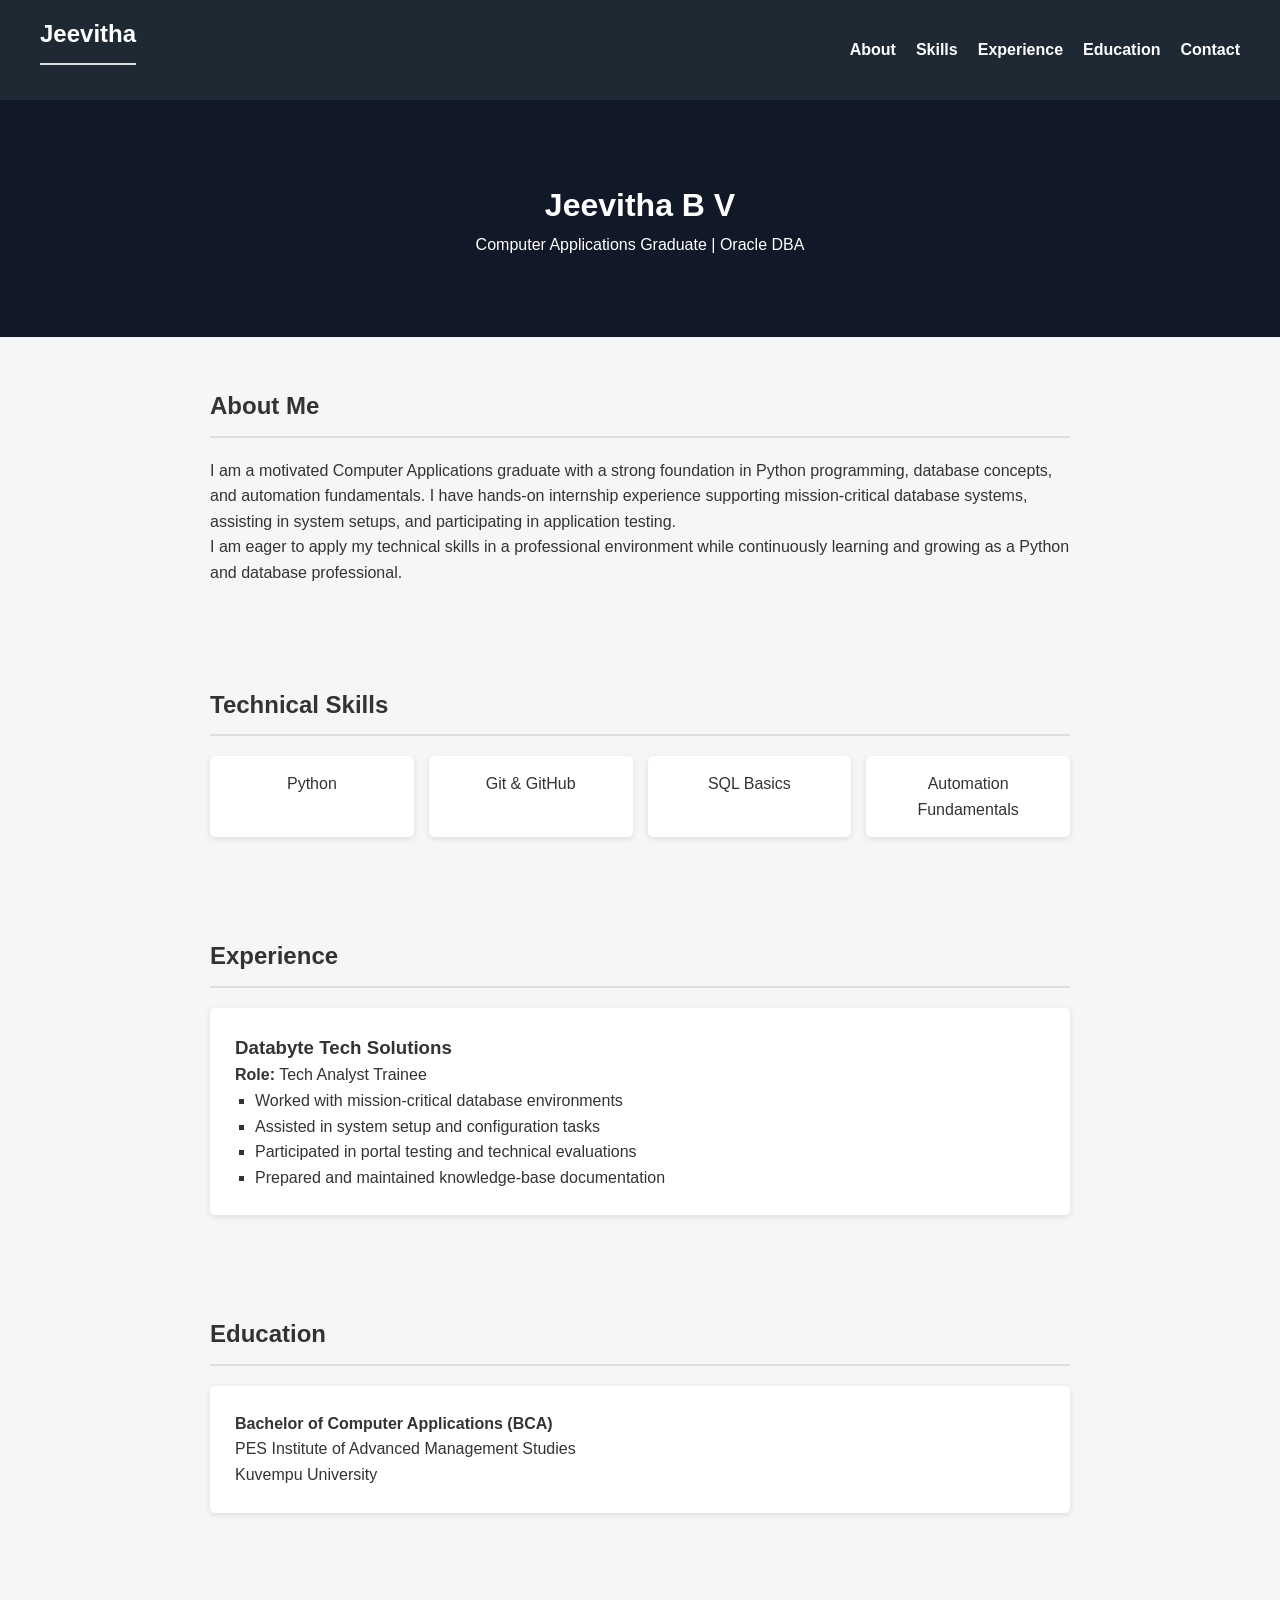
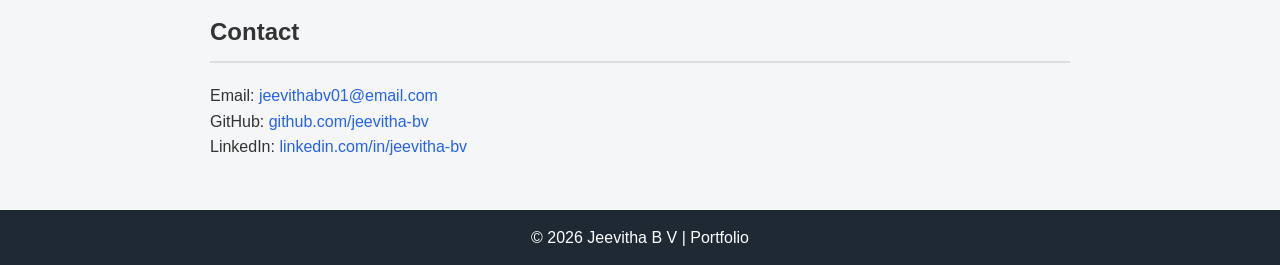
<file: index.html>
<!DOCTYPE html>
<html lang="en">
<head>
    <meta charset="UTF-8">
    <meta name="viewport" content="width=device-width, initial-scale=1.0">
    <title>Jeevitha B V | Oracle DBA</title>
    <link rel="stylesheet" href="style.css">
</head>
<body>

<!-- Navigation -->
<nav>
    <h2 class="logo">Jeevitha</h2>
    <ul>
        <li><a href="#about">About</a></li>
        <li><a href="#skills">Skills</a></li>
        <li><a href="#experience">Experience</a></li>
        <li><a href="#education">Education</a></li>
        <li><a href="#contact">Contact</a></li>
    </ul>
</nav>

<!-- Hero Section -->
<header>
    <h1>Jeevitha B V</h1>
    <p>Computer Applications Graduate | Oracle DBA</p>
</header>

<!-- About -->
<section id="about">
    <h2>About Me</h2>
    <p>
        I am a motivated Computer Applications graduate with a strong foundation in Python programming,
        database concepts, and automation fundamentals. I have hands-on internship experience supporting
        mission-critical database systems, assisting in system setups, and participating in application testing.
    </p>
    <p>
        I am eager to apply my technical skills in a professional environment while continuously learning
        and growing as a Python and database professional.
    </p>
</section>

<!-- Skills -->
<section id="skills">
    <h2>Technical Skills</h2>
    <div class="skills-grid">
        <span>Python</span>
        <span>Git & GitHub</span>
        <span>SQL Basics</span>
        <span>Automation Fundamentals</span>
    </div>
</section>

<!-- Experience -->
<section id="experience">
    <h2>Experience</h2>
    <div class="card">
        <h3>Databyte Tech Solutions</h3>
        <p><strong>Role:</strong> Tech Analyst Trainee</p>
        <ul>
            <li>Worked with mission-critical database environments</li>
            <li>Assisted in system setup and configuration tasks</li>
            <li>Participated in portal testing and technical evaluations</li>
            <li>Prepared and maintained knowledge-base documentation</li>
        </ul>
    </div>
</section>

<!-- Education -->
<section id="education">
    <h2>Education</h2>
    <div class="card">
        <p><strong>Bachelor of Computer Applications (BCA)</strong></p>
        <p>PES Institute of Advanced Management Studies</p>
        <p>Kuvempu University</p>
    </div>
</section>

<section id="contact">
    <h2>Contact</h2>
    <p>Email: <a href="mailto:jeevithabv01@email.com">jeevithabv01@email.com</a></p>
    <p>GitHub: <a href="https://github.com/jeevitha-bv" target="_blank">github.com/jeevitha-bv</a></p>
    <p>LinkedIn: <a href="https://linkedin.com/in/jeevitha-bv" target="_blank">linkedin.com/in/jeevitha-bv</a></p>
</section>

<footer>
    <p>© 2026 Jeevitha B V | Portfolio</p>
</footer>

</body>
</html>
</file>
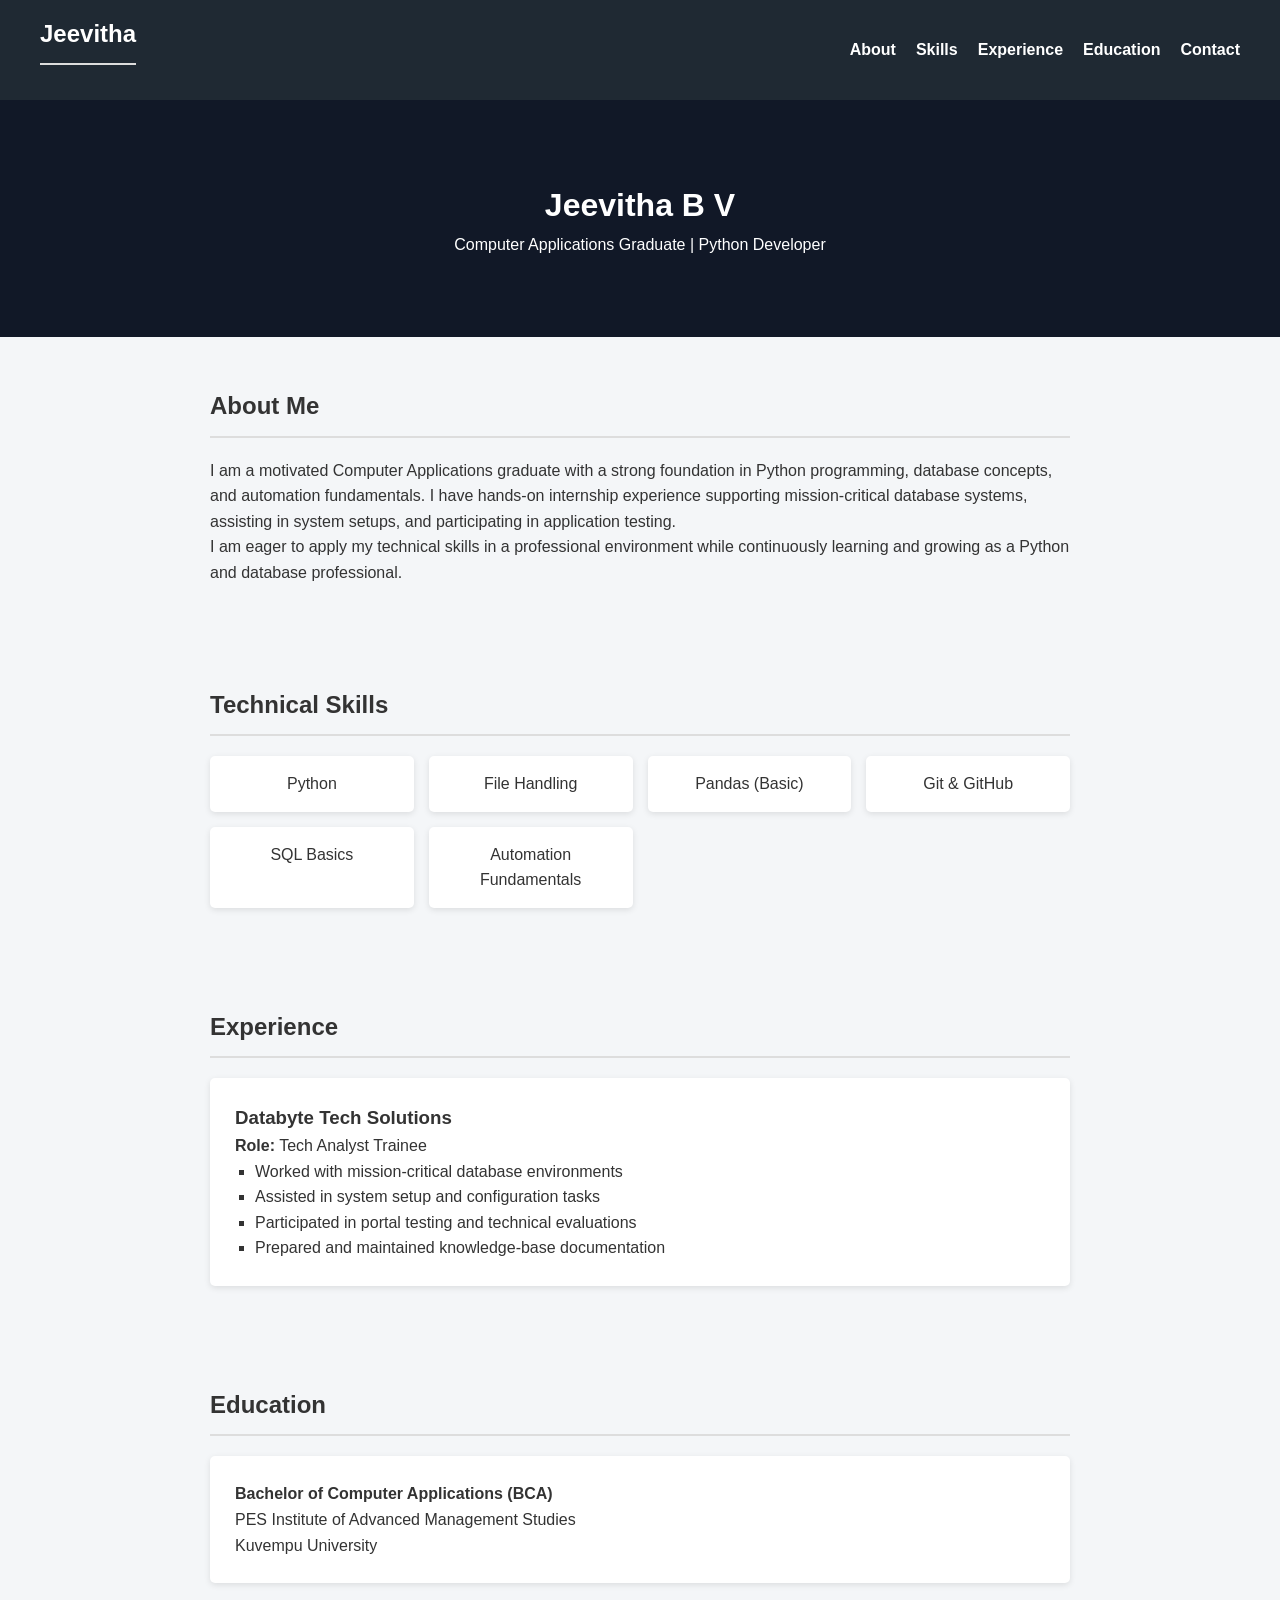
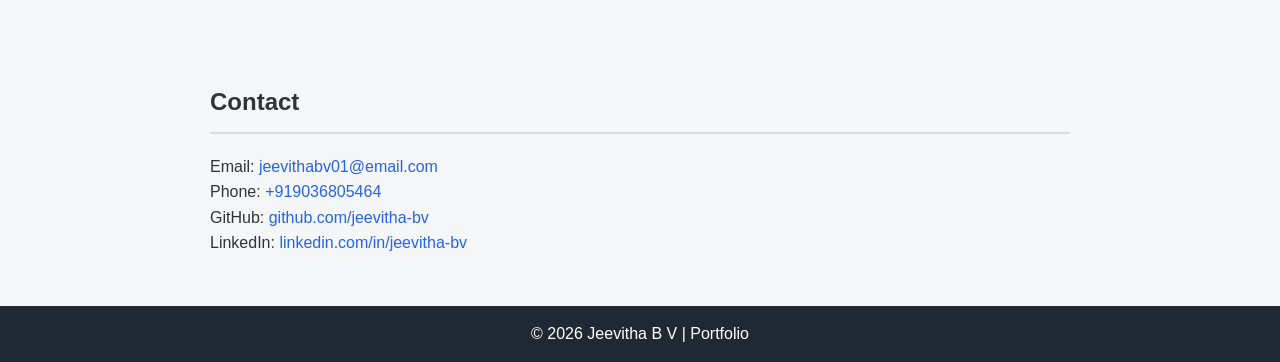
<file: portfolio/index.html>
<!DOCTYPE html>
<html lang="en">
<head>
    <meta charset="UTF-8">
    <meta name="viewport" content="width=device-width, initial-scale=1.0">
    <title>Jeevitha B V | Python Developer</title>
    <link rel="stylesheet" href="style.css">
</head>
<body>

<!-- Navigation -->
<nav>
    <h2 class="logo">Jeevitha</h2>
    <ul>
        <li><a href="#about">About</a></li>
        <li><a href="#skills">Skills</a></li>
        <li><a href="#experience">Experience</a></li>
        <li><a href="#education">Education</a></li>
        <li><a href="#contact">Contact</a></li>
    </ul>
</nav>

<!-- Hero Section -->
<header>
    <h1>Jeevitha B V</h1>
    <p>Computer Applications Graduate | Python Developer</p>
</header>

<!-- About -->
<section id="about">
    <h2>About Me</h2>
    <p>
        I am a motivated Computer Applications graduate with a strong foundation in Python programming,
        database concepts, and automation fundamentals. I have hands-on internship experience supporting
        mission-critical database systems, assisting in system setups, and participating in application testing.
    </p>
    <p>
        I am eager to apply my technical skills in a professional environment while continuously learning
        and growing as a Python and database professional.
    </p>
</section>

<!-- Skills -->
<section id="skills">
    <h2>Technical Skills</h2>
    <div class="skills-grid">
        <span>Python</span>
        <span>File Handling</span>
        <span>Pandas (Basic)</span>
        <span>Git & GitHub</span>
        <span>SQL Basics</span>
        <span>Automation Fundamentals</span>
    </div>
</section>

<!-- Experience -->
<section id="experience">
    <h2>Experience</h2>
    <div class="card">
        <h3>Databyte Tech Solutions</h3>
        <p><strong>Role:</strong> Tech Analyst Trainee</p>
        <ul>
            <li>Worked with mission-critical database environments</li>
            <li>Assisted in system setup and configuration tasks</li>
            <li>Participated in portal testing and technical evaluations</li>
            <li>Prepared and maintained knowledge-base documentation</li>
        </ul>
    </div>
</section>

<!-- Education -->
<section id="education">
    <h2>Education</h2>
    <div class="card">
        <p><strong>Bachelor of Computer Applications (BCA)</strong></p>
        <p>PES Institute of Advanced Management Studies</p>
        <p>Kuvempu University</p>
    </div>
</section>

<section id="contact">
    <h2>Contact</h2>
    <p>Email: <a href="mailto:jeevithabv01@email.com">jeevithabv01@email.com</a></p>
    <p>Phone: <a href="tel:+919036805464">+919036805464</a></p>
    <p>GitHub: <a href="https://github.com/jeevitha-bv" target="_blank">github.com/jeevitha-bv</a></p>
    <p>LinkedIn: <a href="https://linkedin.com/in/jeevitha-bv" target="_blank">linkedin.com/in/jeevitha-bv</a></p>
</section>

<footer>
    <p>© 2026 Jeevitha B V | Portfolio</p>
</footer>

</body>
</html>
</file>
<file: style.css>
* {
    margin: 0;
    padding: 0;
    box-sizing: border-box;
}

body {
    font-family: Arial, sans-serif;
    background-color: #f4f6f8;
    color: #333;
    line-height: 1.6;
}

/* Navigation */
nav {
    background-color: #1f2933;
    color: white;
    display: flex;
    justify-content: space-between;
    align-items: center;
    padding: 15px 40px;
    position: sticky;
    top: 0;
}

nav ul {
    list-style: none;
    display: flex;
}

nav ul li {
    margin-left: 20px;
}

nav ul li a {
    color: white;
    text-decoration: none;
    font-weight: bold;
}

nav ul li a:hover {
    color: #38bdf8;
}

/* Header */
header {
    background-color: #111827;
    color: white;
    padding: 80px 20px;
    text-align: center;
}

/* Sections */
section {
    padding: 50px 20px;
    max-width: 900px;
    margin: auto;
}

h2 {
    margin-bottom: 20px;
    border-bottom: 2px solid #ddd;
    padding-bottom: 10px;
}

/* Skills */
.skills-grid {
    display: grid;
    grid-template-columns: repeat(auto-fit, minmax(200px, 1fr));
    gap: 15px;
}

.skills-grid span {
    background-color: white;
    padding: 15px;
    text-align: center;
    border-radius: 5px;
    box-shadow: 0 2px 6px rgba(0,0,0,0.1);
}

/* Cards */
.card {
    background-color: white;
    padding: 25px;
    border-radius: 5px;
    box-shadow: 0 2px 6px rgba(0,0,0,0.1);
}

.card ul {
    padding-left: 20px;
    list-style-type: square;
}

/* Contact */
#contact a {
    color: #2563eb;
    text-decoration: none;
}

#contact a:hover {
    text-decoration: underline;
}

/* Footer */
footer {
    background-color: #1f2933;
    color: white;
    text-align: center;
    padding: 15px;
}
</file>
<file: portfolio/style.css>
* {
    margin: 0;
    padding: 0;
    box-sizing: border-box;
}

body {
    font-family: Arial, sans-serif;
    background-color: #f4f6f8;
    color: #333;
    line-height: 1.6;
}

/* Navigation */
nav {
    background-color: #1f2933;
    color: white;
    display: flex;
    justify-content: space-between;
    align-items: center;
    padding: 15px 40px;
    position: sticky;
    top: 0;
}

nav ul {
    list-style: none;
    display: flex;
}

nav ul li {
    margin-left: 20px;
}

nav ul li a {
    color: white;
    text-decoration: none;
    font-weight: bold;
}

nav ul li a:hover {
    color: #38bdf8;
}

/* Header */
header {
    background-color: #111827;
    color: white;
    padding: 80px 20px;
    text-align: center;
}

/* Sections */
section {
    padding: 50px 20px;
    max-width: 900px;
    margin: auto;
}

h2 {
    margin-bottom: 20px;
    border-bottom: 2px solid #ddd;
    padding-bottom: 10px;
}

/* Skills */
.skills-grid {
    display: grid;
    grid-template-columns: repeat(auto-fit, minmax(200px, 1fr));
    gap: 15px;
}

.skills-grid span {
    background-color: white;
    padding: 15px;
    text-align: center;
    border-radius: 5px;
    box-shadow: 0 2px 6px rgba(0,0,0,0.1);
}

/* Cards */
.card {
    background-color: white;
    padding: 25px;
    border-radius: 5px;
    box-shadow: 0 2px 6px rgba(0,0,0,0.1);
}

.card ul {
    padding-left: 20px;
    list-style-type: square;
}

/* Contact */
#contact a {
    color: #2563eb;
    text-decoration: none;
}

#contact a:hover {
    text-decoration: underline;
}

/* Footer */
footer {
    background-color: #1f2933;
    color: white;
    text-align: center;
    padding: 15px;
}
</file>
